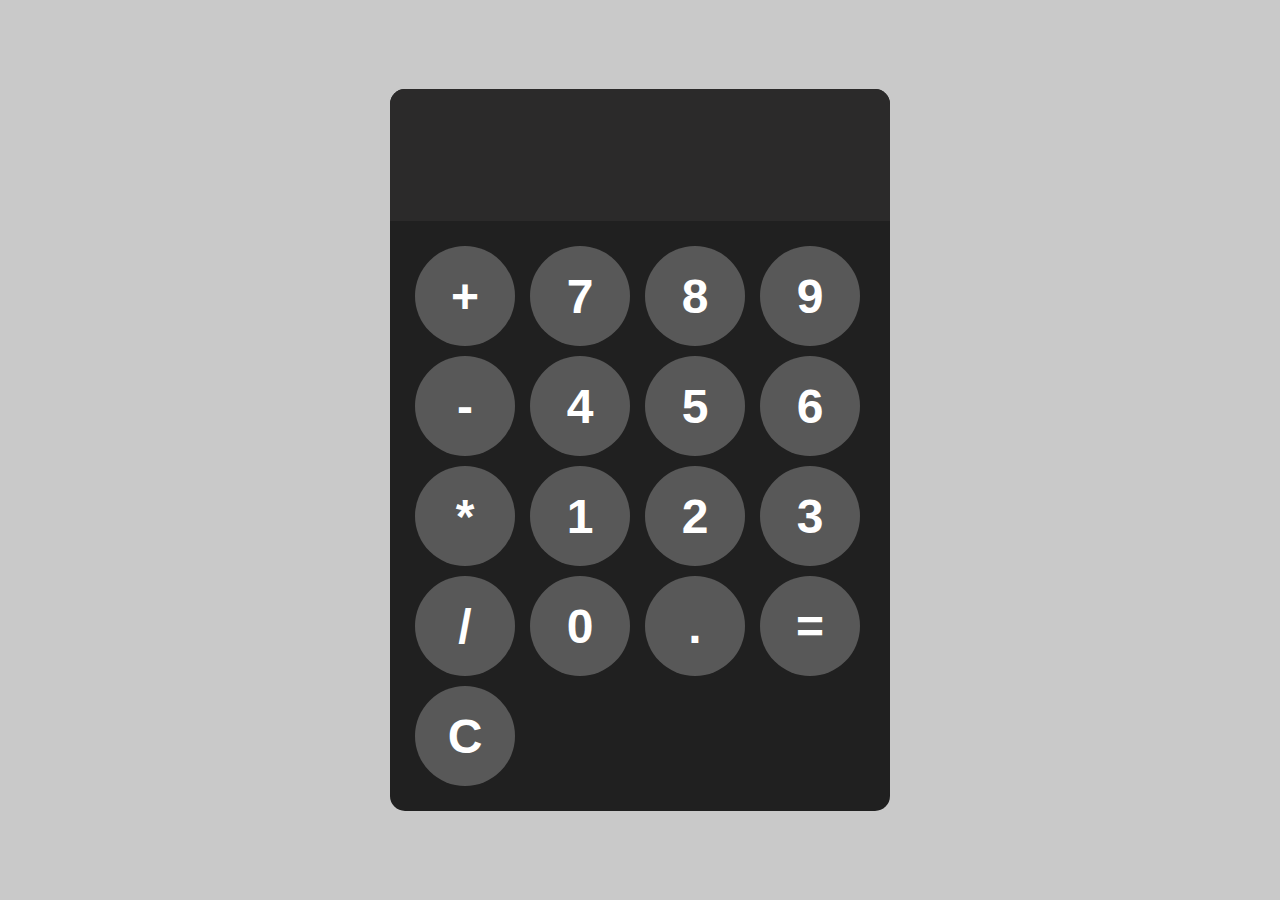
<file: index.html>
<!DOCTYPE html>
<html lang="en">
<head>
    <meta charset="UTF-8">
    <meta name="viewport" content="width=device-width, initial-scale=1.0">
    <link rel="stylesheet" href="style.css">
    <title>DIGITAL CLOCK</title>
</head>
<body>
    
    <div id="calculator">
        <input id="display" readonly>

        <div id="keys">
            <button onclick="append_To_Display('+')"> + </button>
            <button onclick="append_To_Display('7')"> 7 </button>
            <button onclick="append_To_Display('8')"> 8 </button>
            <button onclick="append_To_Display('9')"> 9 </button>
            <button onclick="append_To_Display('-')"> - </button>
            <button onclick="append_To_Display('4')"> 4 </button>
            <button onclick="append_To_Display('5')"> 5 </button>
            <button onclick="append_To_Display('6')"> 6 </button>
            <button onclick="append_To_Display('*')"> * </button>
            <button onclick="append_To_Display('1')"> 1 </button>
            <button onclick="append_To_Display('2')"> 2 </button>
            <button onclick="append_To_Display('3')"> 3 </button>
            <button onclick="append_To_Display('/')"> / </button>
            <button onclick="append_To_Display('0')"> 0 </button>
            <button onclick="append_To_Display('.')"> . </button>
            
            <button onclick="calculate()"> = </button>
            <button onclick="clear_Display()"> C </button>
        </div>
    </div>

    <script src="index.js"></script>
</body>
</html>
</file>
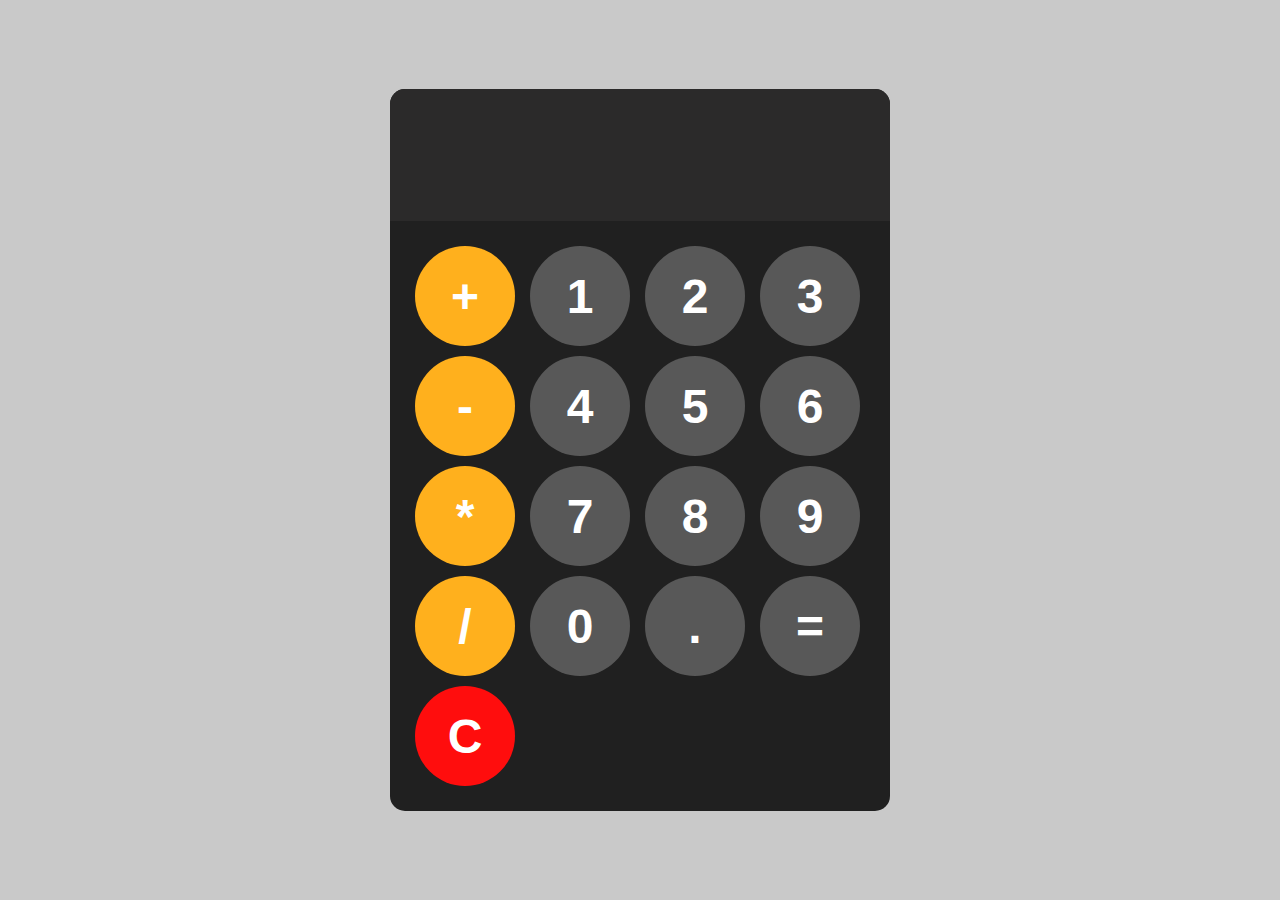
<file: CALCULATOR - PROJECT 7 -/index.html>
<!DOCTYPE html>
<html lang="en">
<head>
    <meta charset="UTF-8">
    <meta name="viewport" content="width=device-width, initial-scale=1.0">
    <link rel="stylesheet" href="style.css">
    <title>CALCULATOR</title>
</head>
<body>
    
    <div id="calculator">
        <input id="display" readonly>

        <div id="keys">
            <button onclick="append_To_Display('+')" class="operator-btn"> + </button>
            <button onclick="append_To_Display('1')"> 1 </button>
            <button onclick="append_To_Display('2')"> 2 </button>
            <button onclick="append_To_Display('3')"> 3 </button>
            <button onclick="append_To_Display('-')" class="operator-btn"> - </button>
            <button onclick="append_To_Display('4')"> 4 </button>
            <button onclick="append_To_Display('5')"> 5 </button>
            <button onclick="append_To_Display('6')"> 6 </button>
            <button onclick="append_To_Display('*')" class="operator-btn"> * </button>
            <button onclick="append_To_Display('7')"> 7 </button>
            <button onclick="append_To_Display('8')"> 8 </button>
            <button onclick="append_To_Display('9')"> 9 </button>
            <button onclick="append_To_Display('/')" class="operator-btn"> / </button>
            <button onclick="append_To_Display('0')"> 0 </button>
            <button onclick="append_To_Display('.')"> . </button>
            
            <button onclick="calculate()" id="equare"> = </button>
            <button onclick="clear_Display()" class="operator-btn" id="clear"> C </button>
        </div>
    </div>

    <script src="index.js"></script>
</body>
</html>
</file>
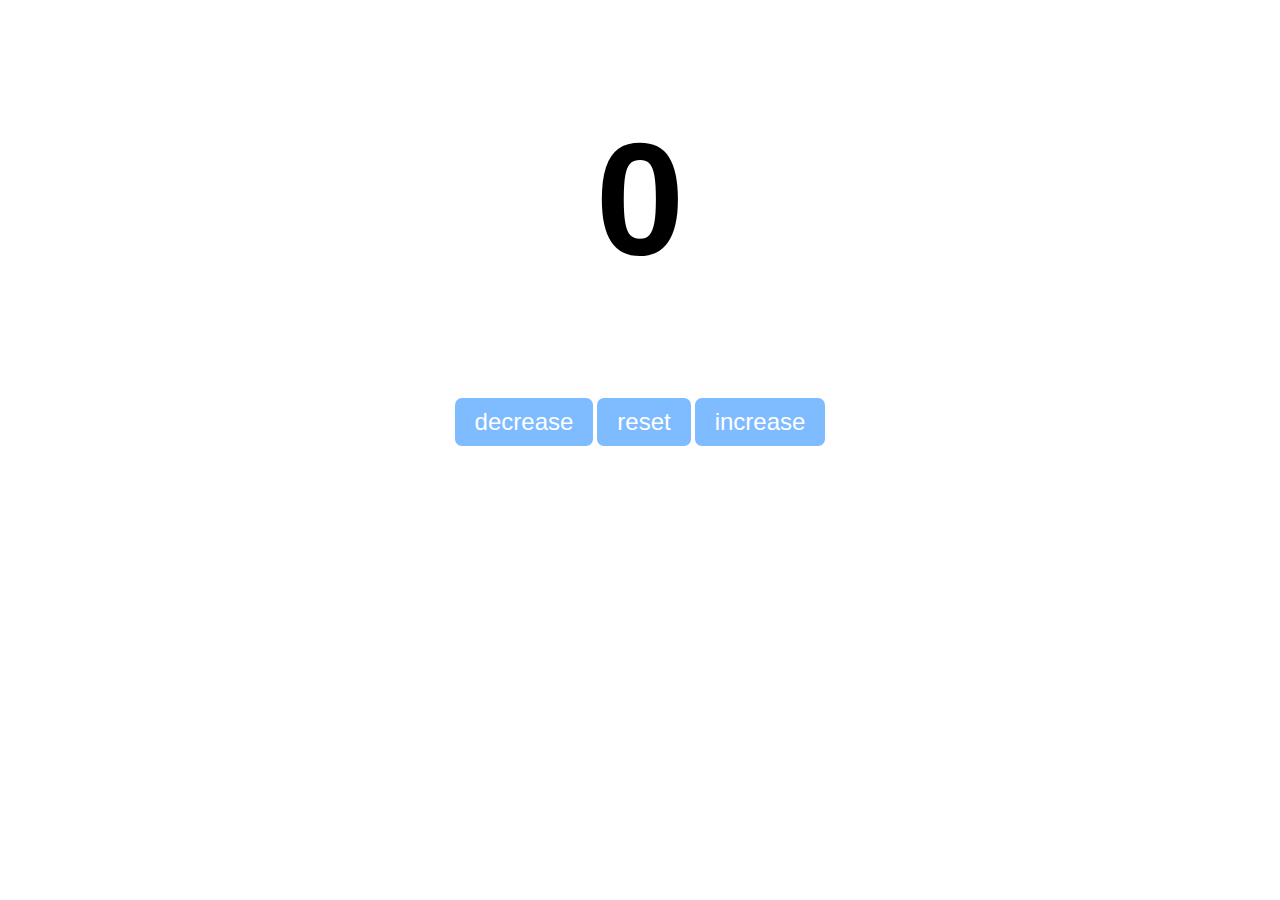
<file: COUNTER - PROJECT 1/index.html>
<!DOCTYPE html>
<html lang="en">
<head>
    <meta charset="UTF-8">
    <meta name="viewport" content="width=device-width, initial-scale=1.0">
    <link rel="stylesheet" href="style.css">
    <title>COUNTER PROGRAM</title>
</head>
<body>
    
    <h1 id="count_Lable">0</h1>
    <div id="Btn_Container">
        <button id="decrease_Btn">decrease</button>
        <button id="reset_Btn">reset</button>
        <button id="increase_Btn">increase</button>
    </div>
    
    <script src="index.js"></script>
</body>
</html>
</file>
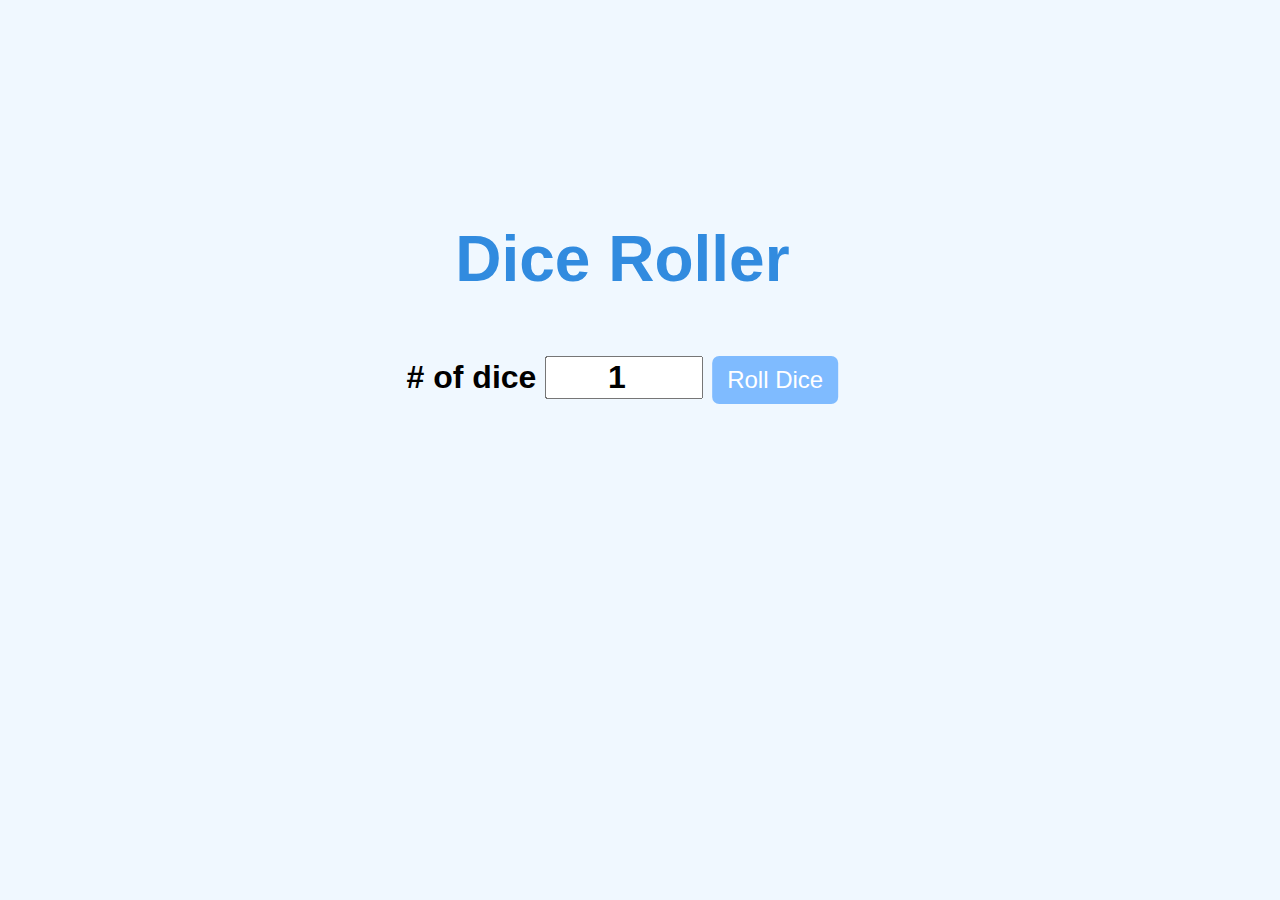
<file: DICE ROLLER - PROJECT 4/index.html>
<!DOCTYPE html>
<html lang="en">
<head>
    <meta charset="UTF-8">
    <meta name="viewport" content="width=device-width, initial-scale=1.0">
    <link rel="stylesheet" href="style.css">
    <title>Dice Roller</title>
</head>
<body>

    <div id="container">
        <h1>Dice Roller</h1>
        <label># of dice</label>
        <input type="number" id="num_Of_Dice" value="1" min="1">
        <button onclick="roll_Dice()">Roll Dice</button>
        <div id="dice_Result"></div>
        <div id="dice_Images"></div>
    </div>

    <script src="index.js"></script>
</body>
</html>
</file>
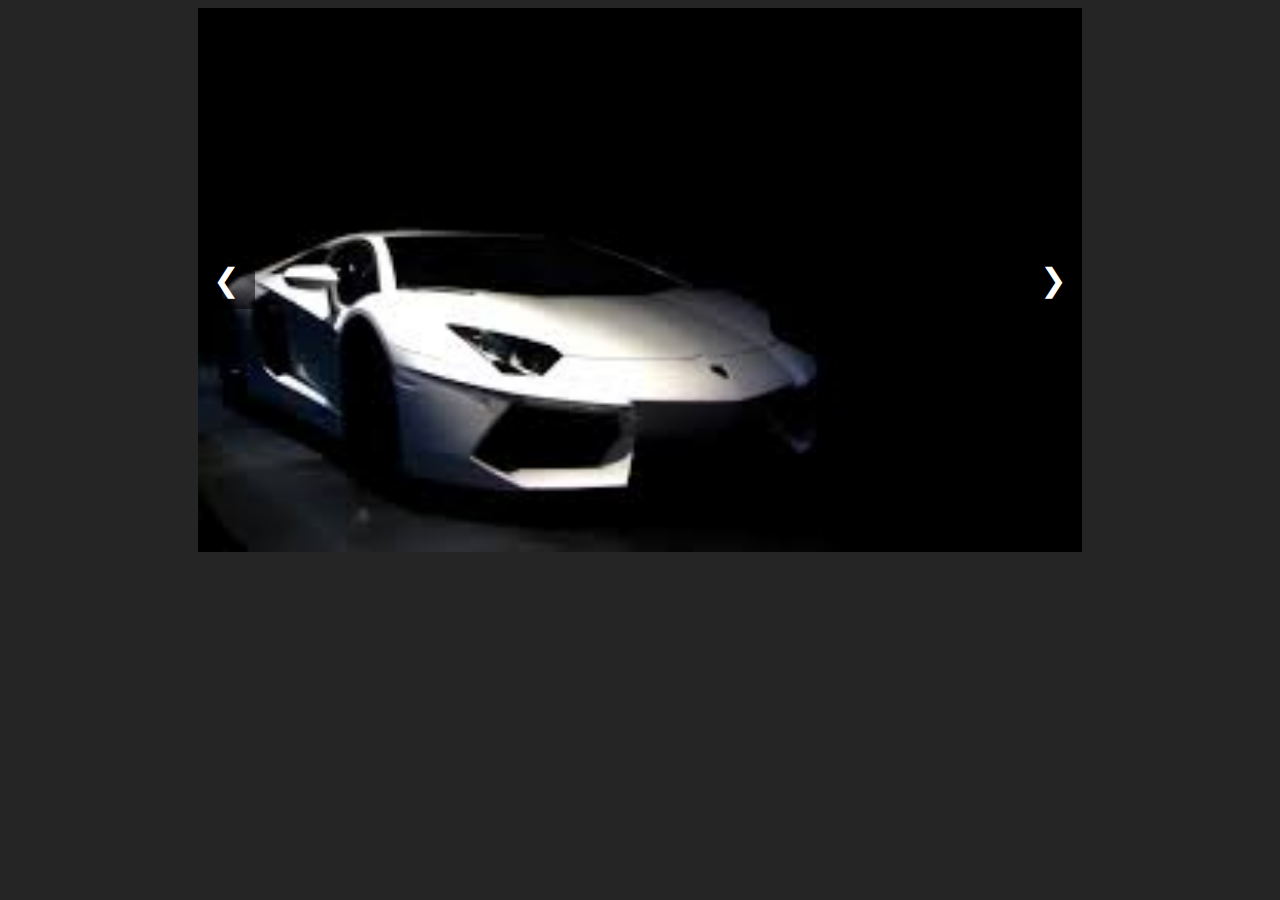
<file: IMAGE SLIDER - PROJECT 9 -/index.html>
<!DOCTYPE html>
<html lang="en">
<head>
    <meta charset="UTF-8">
    <meta name="viewport" content="width=device-width, initial-scale=1.0">
    <link rel="stylesheet" href="style.css">
    <title>IMAGE SLIDER</title>
</head>
<body>
    
    <div class="slider">
        <div class="slides">
            <img class="slide" src="./images/CARS/C1.jpeg" alt="image #1">
            <img class="slide" src="./images/CARS/C2.jpeg" alt="image #1">
            <img class="slide" src="./images/CARS/C3.jpeg" alt="image #1">
            <img class="slide" src="./images/CARS/C4.jpeg" alt="image #1">
            <img class="slide" src="./images/CARS/C5.jpeg" alt="image #1">
        </div>
        <!-- UNICODE FOR "<" IS &#10094 -->
        <button class="prev" onclick="prev_Slide()">&#10094</button>
        <!-- UNICODE FOR ">" IS &#10095 -->
        <button class="next" onclick="next_Slide()">&#10095</button>
    </div>


    <script src="index.js"></script>
</body>
</html>
</file>
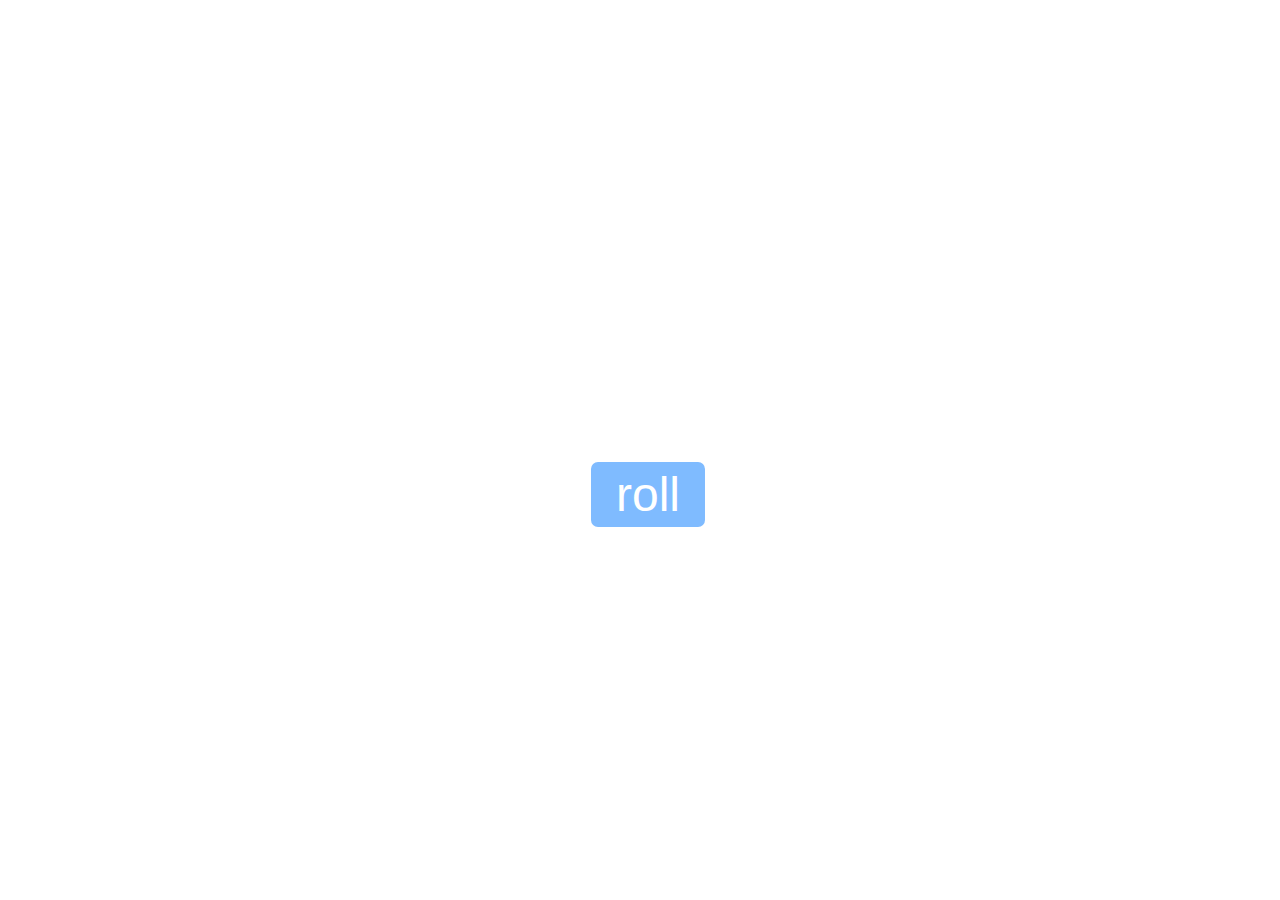
<file: RANDON NUMBERS PROGRAM - PROJECT 2 -/index.html>
<!DOCTYPE html>
<html lang="en">
<head>
    <meta charset="UTF-8">
    <meta name="viewport" content="width=device-width, initial-scale=1.0">
    <link rel="stylesheet" href="style.css">
    <title>RANDON NUMBERS PROGRAM</title>
</head>
<body>

    <div class="container">
        <label id="myLabel"></label><br>
        <button id="myButton">roll</button> 
    </div>

    <script src="index.js"></script>
</body>
</html>
</file>
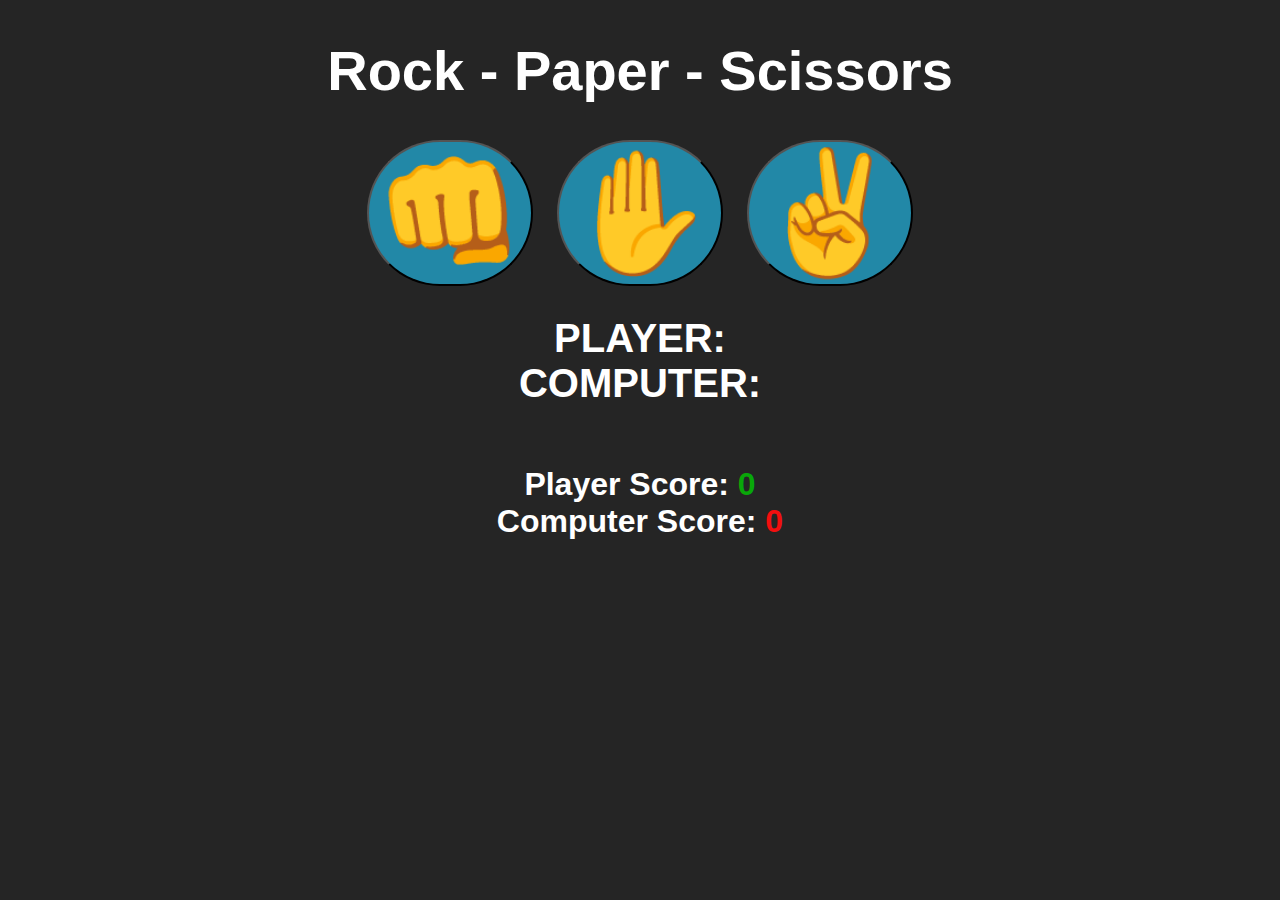
<file: Rock - Paper - Scissors - PROJECT 8 -/index.html>
<!DOCTYPE html>
<html lang="en">
<head>
    <meta charset="UTF-8">
    <meta name="viewport" content="width=device-width, initial-scale=1.0">
    <link rel="stylesheet" href="style.css">
    <title>Rock - Paper - Scissors</title>
</head>
<body>
    
    <h1>Rock - Paper - Scissors</h1>
    <div class="choices">
        <button id="my_Btn" onclick="play_Game('rock')">👊</button>
        <button id="my_Btn" onclick="play_Game('paper')">✋</button>
        <button id="my_Btn" onclick="play_Game('scissors')">✌</button>
    </div>

    <div id="player_Display">PLAYER: </div>
    <div id="computer_Display">COMPUTER: </div>
    <div id="result_Display"></div>

    <div class="score_Display">Player Score:
        <span id="player_Score_Display">0</span>
    </div>

    <div class="score_Display">Computer Score:
        <span id="computer_Score_Display">0</span>
    </div>


    <script src="index.js"></script>
</body>
</html>
</file>
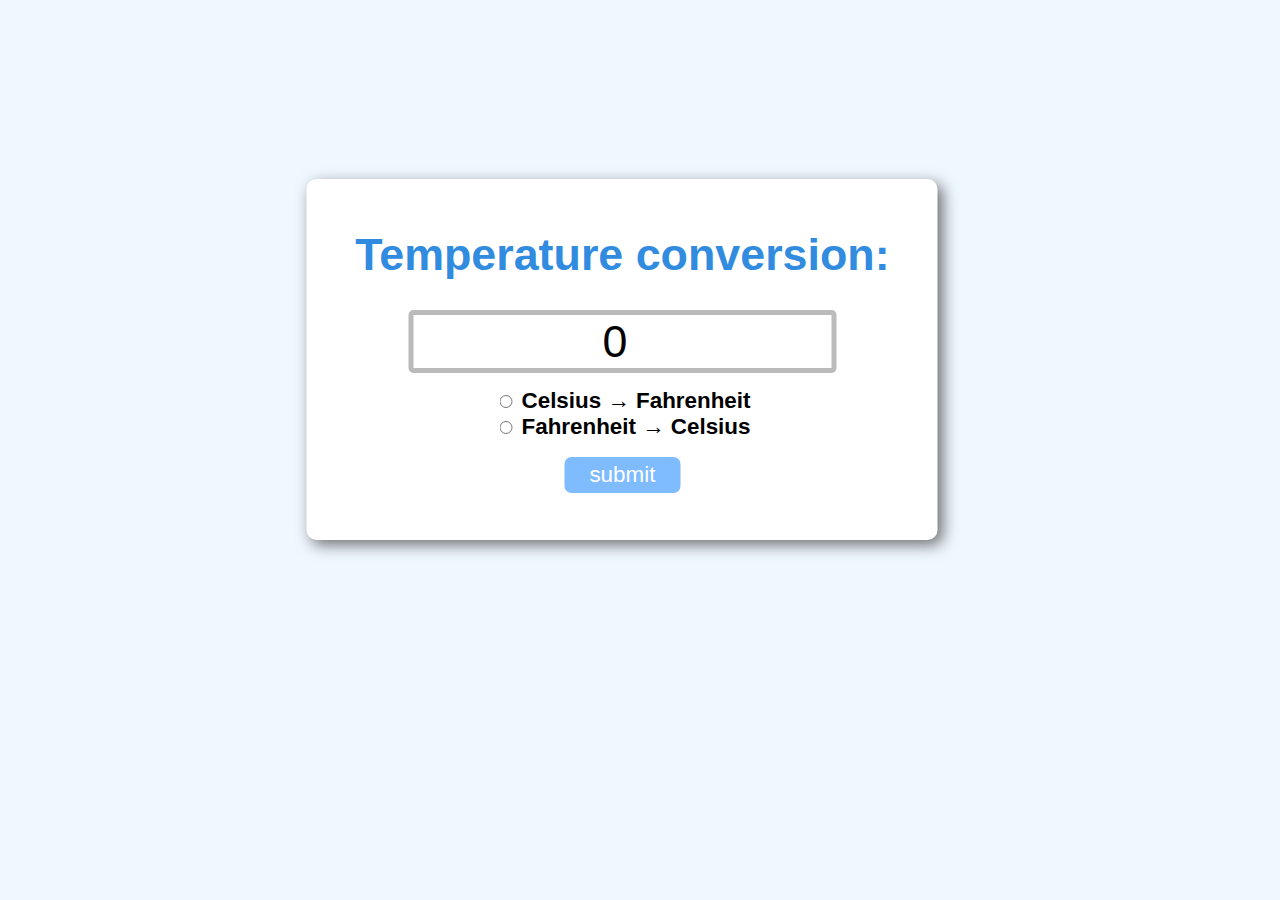
<file: TEMPERATURE CONVERSION PROGRAM - PROJECT 3 -/index.html>
<!DOCTYPE html>
<html lang="en">
<head>
    <meta charset="UTF-8">
    <meta name="viewport" content="width=device-width, initial-scale=1.0">
    <link rel="stylesheet" href="style.css">
    <title>TEMPERATURE CONVERSION</title>
</head>
<body>

    <form>
        <h1>Temperature conversion:</h1>
        <input type="number" id="textBox" value="0"><br>

        <input type="radio" id="to_Fahrenheit" name="unit">
        <label for="to_Fahrenheit">Celsius → Fahrenheit</label><br>

        <input type="radio" id="to_Celsius" name="unit">
        <label for="to_Celsius">Fahrenheit → Celsius</label><br>

        <button type="button" onclick="convert()">submit</button>
        <p id="result"></p>
    </form>

    <script src="index.js"></script>
</body>
</html>
</file>
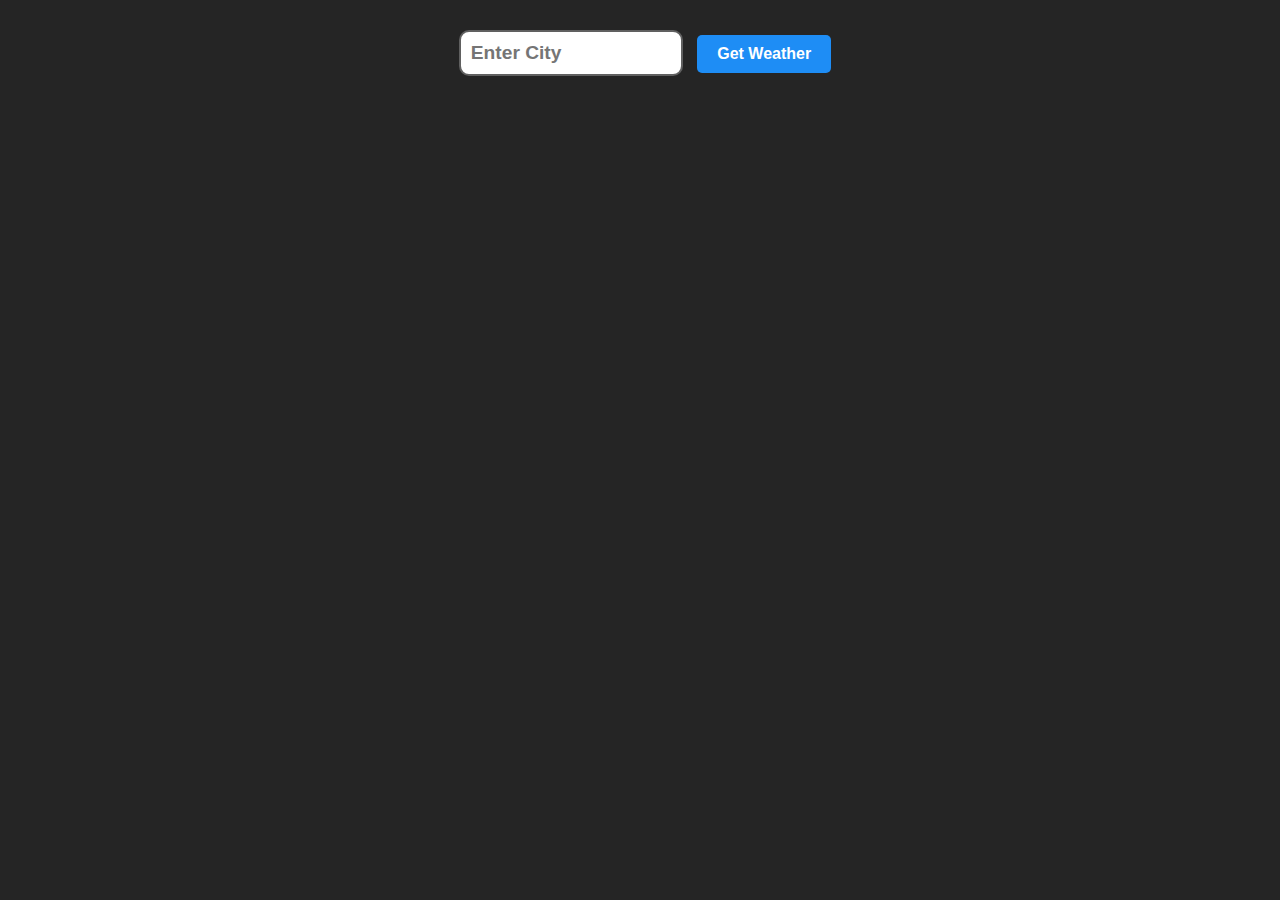
<file: WEATHER APP - PROJECT 11 -/index.html>
<!DOCTYPE html>
<html lang="en">
<head>
    <meta charset="UTF-8">
    <meta name="viewport" content="width=device-width, initial-scale=1.0">
    <link rel="stylesheet" href="style.css">
    <title>WEATHER APP</title>
</head>
<body>
    
    <form class="weather_Form">
        <input type="text" class="city_Input" placeholder="Enter City">
        <button type="submit">Get Weather</button>
    </form>

    <div class="data_Card" style="display: none;">
        
    </div>

    <script src="index.js"></script>
</body>
</html>
</file>
<file: style.css>
body {
    margin: 0;
    display: flex;
    justify-content: center;
    align-items: center;
    height: 100vh;
    background-color: #c9c9c9;
}
#calculator {
    font-family: sans-serif, Arial;
    background-color: #202020;
    border-radius: 15px;
    max-width: 500px;
    overflow: hidden;
}

#display {
    width: 100%;
    padding: 20px;
    font-size: 5rem;
    text-align: left;
    border: none;
    background-color: #2b2a2a;
    color: white;
}

#keys {
    display: grid;
    grid-template-columns: repeat(4, 1fr);
    gap: 10px;
    padding: 25px;
}

button {
    width: 100px;
    height: 100px;
    border-radius: 50px;
    border: none;
    background-color: #585858;
    color: white;
    font-size: 3rem;
    font-weight: bold;
    cursor: pointer;

    &:hover{
        background-color: #7c7c7c;
    }
    &:active{
        background-color: #363636;
    }
}








#start_Btn {
    background-color: #29c723;

    &:hover {
        background-color: #16a011;
    }

    &:active {
        background-color: #097a05;
    }
}

#stop_Btn {
    background-color: #e61e1e;

    &:hover {
        background-color: #cf1c1c;
    }

    &:active {
        background-color: #d30f0f;
    }
}

#reset_Btn {
    background-color: #dba634;

    &:hover {
        background-color: #cf9821;
    }

    &:active {
        background-color: #ca8e0b;
    }
}
</file>
<file: CALCULATOR - PROJECT 7 -/style.css>
body {
    margin: 0;
    display: flex;
    justify-content: center;
    align-items: center;
    height: 100vh;
    background-color: #c9c9c9;
}
#calculator {
    font-family: sans-serif, Arial;
    background-color: #202020;
    border-radius: 15px;
    max-width: 500px;
    overflow: hidden;
}

#display {
    width: 100%;
    padding: 20px;
    font-size: 5rem;
    text-align: left;
    border: none;
    background-color: #2b2a2a;
    color: white;
}

#keys {
    display: grid;
    grid-template-columns: repeat(4, 1fr);
    gap: 10px;
    padding: 25px;
}

button {
    width: 100px;
    height: 100px;
    border-radius: 50px;
    border: none;
    background-color: #585858;
    color: white;
    font-size: 3rem;
    font-weight: bold;
    cursor: pointer;

    &:hover{
        background-color: #7c7c7c;
    }
    &:active{
        background-color: #363636;
    }
}

.operator-btn {
    background-color: #ffb01d;

    &:hover {
        background-color: #f3bd59;
    }

    &:active {
        background-color: #f1ca82;
    }
}


#clear {
    background-color: rgb(255, 13, 13);

    &:hover {
        background-color: #f3bd59;
    }

    &:active {
        background-color: #f1ca82;
    }
}
</file>
<file: COUNTER - PROJECT 1/style.css>
#count_Lable {
    display: block;
    text-align: center;
    font-family: Verdana, Geneva, Tahoma, sans-serif;
    font-size: 10em;
}

#Btn_Container {
    text-align: center;
}

button {
    padding: 10px 20px;
    font-size: 1.5em;
    color: white;
    background-color: rgb(127, 187, 255);
    border: none;
    border-radius: 7px;
    cursor: pointer;

    /* this is the time IT TAKES to fade in*/
    transition: background-color 0.7s;
}

button:hover {
    background-color: rgb(66, 145, 236);
}
</file>
<file: DICE ROLLER - PROJECT 4/style.css>
body {
    font-family: Verdana, Geneva, Tahoma, sans-serif;
    font-size: 1.4em;
    background-color: aliceblue;
    
    /* CENTER EVERYTHING */
    position: absolute;
    top: 19%;
    left: 48%;
    transform: translateX(-50%);
}

#container {
    text-align: center;
    font-size: 2rem;
    font-weight: bold;
}

input {
    font-size: 2rem;
    width: 150px;
    text-align: center;
    font-weight: bold;
}

h1 {
    color: #318bdf;
}

button {
    margin-top: 17px;
    font-size: 1.5rem;
    padding: 10px 15px;
    border-radius: 7px;

    color: white;
    background-color: rgb(127, 187, 255);
    border: none;
    cursor: pointer;

    /* this is the time IT TAKES to fade in*/
    transition: background-color 0.7s;

    &:hover {
        background-color: rgb(66, 145, 236);
    }
    &:active {
        background-color: rgb(2, 33, 68);
    }
}

#dice_Result {
    margin: 25px;
}

#dice_Images img {
    width: 150px;
    margin: 5px;
}
</file>
<file: IMAGE SLIDER - PROJECT 9 -/style.css>
body {
    background-color: rgb(37, 37, 37);
    color: white;
}

.slider {
    position: relative;
    width: 70%;
    margin: auto;
    overflow: hidden;
}

.slider img {
    width: 100%;
    display: none;
}

/* KEEP IT CLOSE LIKE THIS: (img.display_Slide) FOR IT TO WORK */
img.display_Slide {
    display: block;

    animation-name: fade_In;
    animation-duration: 0.7s;
}

.slider button {
    position: absolute;
    top: 50%;
    transform: translateY(-50%);
    font-size: 2rem;
    padding: 10px 15px;
    background-color: rgba(0, 0, 0, 0.548) ;
    color: white;
    border: none;
    cursor: pointer;
}

.prev {
   left: 0;; 
}

.next {
    right: 0;
}

/* FADE-IN ANINATION */
@keyframes fade_In {
    from {opacity: 0.5}
    to {opacity: 1.0}
}
</file>
<file: RANDON NUMBERS PROGRAM - PROJECT 2 -/style.css>
body {
    font-family: Verdana, Geneva, Tahoma, sans-serif;
    
    /* CENTER EVERYTHING */
    position: absolute;
    top: 30%;
    left: 50%;
    transform: translateX(-50%);
}

#myButton {
    font-size: 3em;
    padding: 5px 25px;
    border-radius: 7px;

    color: white;
    background-color: rgb(127, 187, 255);
    border: none;
    cursor: pointer;

    /* this is the time IT TAKES to fade in*/
    transition: background-color 0.7s;

    &:hover {
        background-color: rgb(66, 145, 236);
    }
    &:active {
        background-color: rgb(2, 33, 68);
    }
}

#myLabel {
    /* display: block; */
    font-size: 10em;
    font-weight: bolder;
}
</file>
<file: Rock - Paper - Scissors - PROJECT 8 -/style.css>
body {
    background-color: rgb(37, 37, 37);
    color: white;

    font-family: sans-serif, Arial, Helvetica;
    font-weight: bold;
    margin: 0px;
    display: flex;
    flex-direction: column;
    align-items: center;
}

h1 {
    font-size: 3.5rem;
}

.choices {
    margin-bottom: 30px;
}

.choices button {
    font-size: 7.5rem;
    min-width: 160px;
    margin: 0 10px;
    border-radius: 100px;
    background-color: #2288a7;
    cursor: pointer;
    transition: background-color 0.5s ease;
}

.choices button:hover {
    background-color: #38a9cc;
}

#player_Display, #computer_Display {
    font-size: 2.5rem;
}

#result_Display {
    font-size: 5rem;
    margin: 30px 0;
}

.score_Display {
    font-size: 2rem;
}

.green_Text, #player_Score_Display {
    color: rgb(9, 167, 9);
}

.red_Text, #computer_Score_Display {
    color: rgb(243, 15, 15);
}
</file>
<file: TEMPERATURE CONVERSION PROGRAM - PROJECT 3 -/style.css>
body {
    font-family: Verdana, Geneva, Tahoma, sans-serif;
    font-size: 1.4em;
    background-color: aliceblue;
    
    /* CENTER EVERYTHING */
    position: absolute;
    top: 19%;
    left: 48%;
    transform: translateX(-50%);
}

h1 {
    color: #318bdf;
}

form {
    background-color: #fff;
    text-align: center;
    padding: 20px;
    border-radius: 10px;
    box-shadow: 5px 5px 15px rgba(0, 0, 0, 0.548);
}

#textBox{
    width: 70%;
    text-align: center;
    font-size: 2em;
    border: 5px solid rgba(0, 0, 0, 0.267);
    border-radius: 5px;
    margin-bottom: 15px;
}

label {
    font-size: 1em;
    font-weight: bold;
}

button {
    margin-top: 17px;
    font-size: 1em;
    padding: 5px 25px;
    border-radius: 7px;

    color: white;
    background-color: rgb(127, 187, 255);
    border: none;
    cursor: pointer;

    /* this is the time IT TAKES to fade in*/
    transition: background-color 0.7s;

    &:hover {
        background-color: rgb(66, 145, 236);
    }
    &:active {
        background-color: rgb(2, 33, 68);
    }
}

#result {
    font-size: 1.2em;
    font-weight: bold;
}
</file>
<file: WEATHER APP - PROJECT 11 -/style.css>
body {
    background-color: rgb(37, 37, 37);
    color: white;
    font-family: Arial, Helvetica, sans-serif;
    margin: 0;
    display: flex;
    flex-direction: column;
    align-items: center;
}

.weather_Form {
    margin: 20px;
}

.city_Input {
    padding: 10px;
    font-size: 1.2rem;
    font-weight: bold;
    border: 2px solid rgba(0, 0, 0, 0.623);
    border-radius: 10px;
    margin: 10px;
    width: 200px;
}

button[type="submit"]{
    padding: 10px 20px;
    font-weight: bold;
    font-size: 1rem;
    background-color: #1e8df5;
    color: white;
    border: none;
    border-radius: 5px;
    cursor: pointer;

    &:hover {
        background-color: #3396f1;
    }

    &:active {
        background-color: #0a85f8;
    }
}

.data_Card {
    background: linear-gradient(180deg, rgb(87, 157, 238), rgb(204, 149, 47));
    padding: 50px;
    box-shadow: 2px 2px 5px rgba(0, 0, 0, 0.555);
    min-width: 300px;
    border-radius: 10px;
    display: flex;
    flex-direction: column;
    align-items: center;
}

h1 {
    
    margin-top: 0;
    margin-bottom: 25;
}

p {
    font-size: 1.5rem;
    margin: 5px 0px;
}

 .city_Display, .temp_Display {
    font-size: 3.5rem;
    font-weight: bold;
    color: rgba(0, 0, 0, 0.801);
    margin-bottom: 25px;
 }

 .humidity_Display {
    font-weight: bold;
    margin-bottom: 25px;
 }

 .Desc_Display {
    font-style: italic;
    font-weight: bold;
    font-size: 2rem;
 }

 .Weather_Emoji {
    margin: 0;
    font-size: 7.5rem;
 }

.error_Display {
    font-size: 2.5rem;
    font-weight: bold;
    color: rgba(0, 0, 0, 0.685);
}




























/* FADE-IN ANINATION */
@keyframes fade_In {
    from {opacity: 0.5}
    to {opacity: 1.0}
}
</file>
